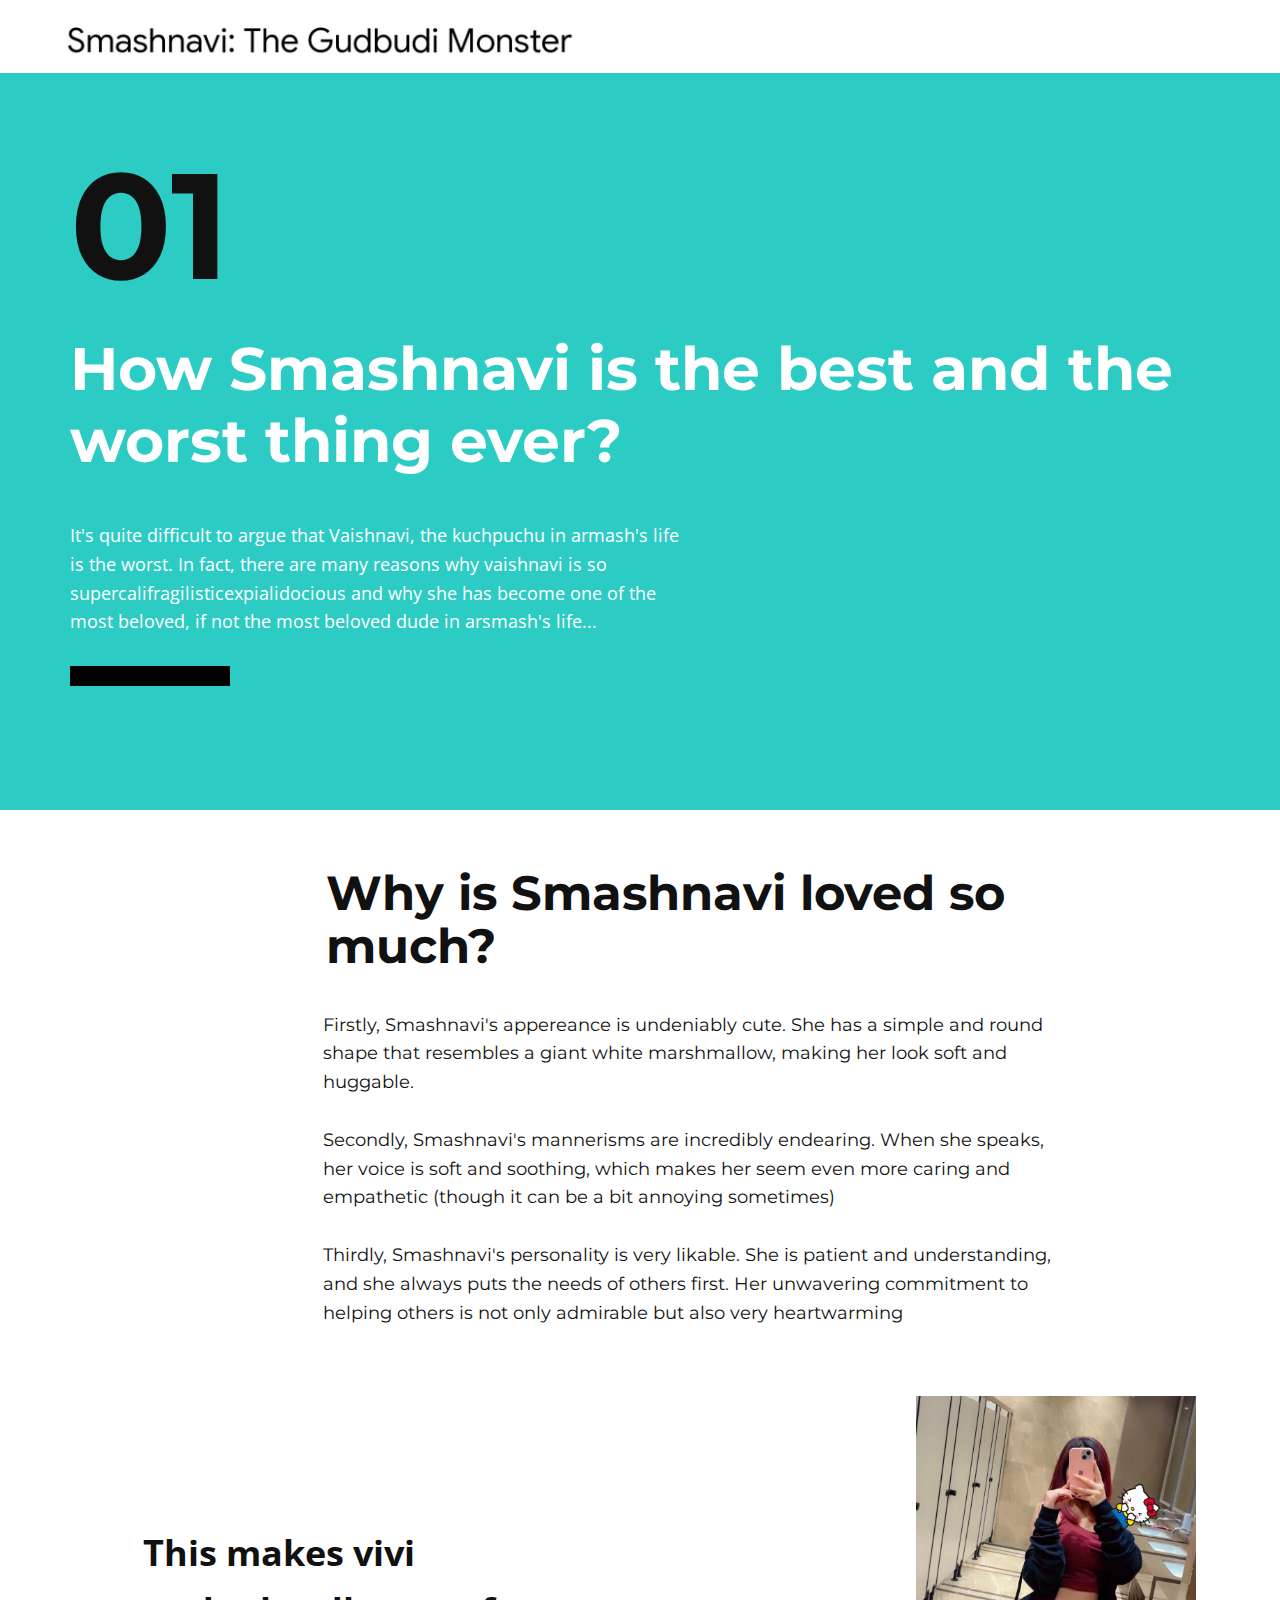
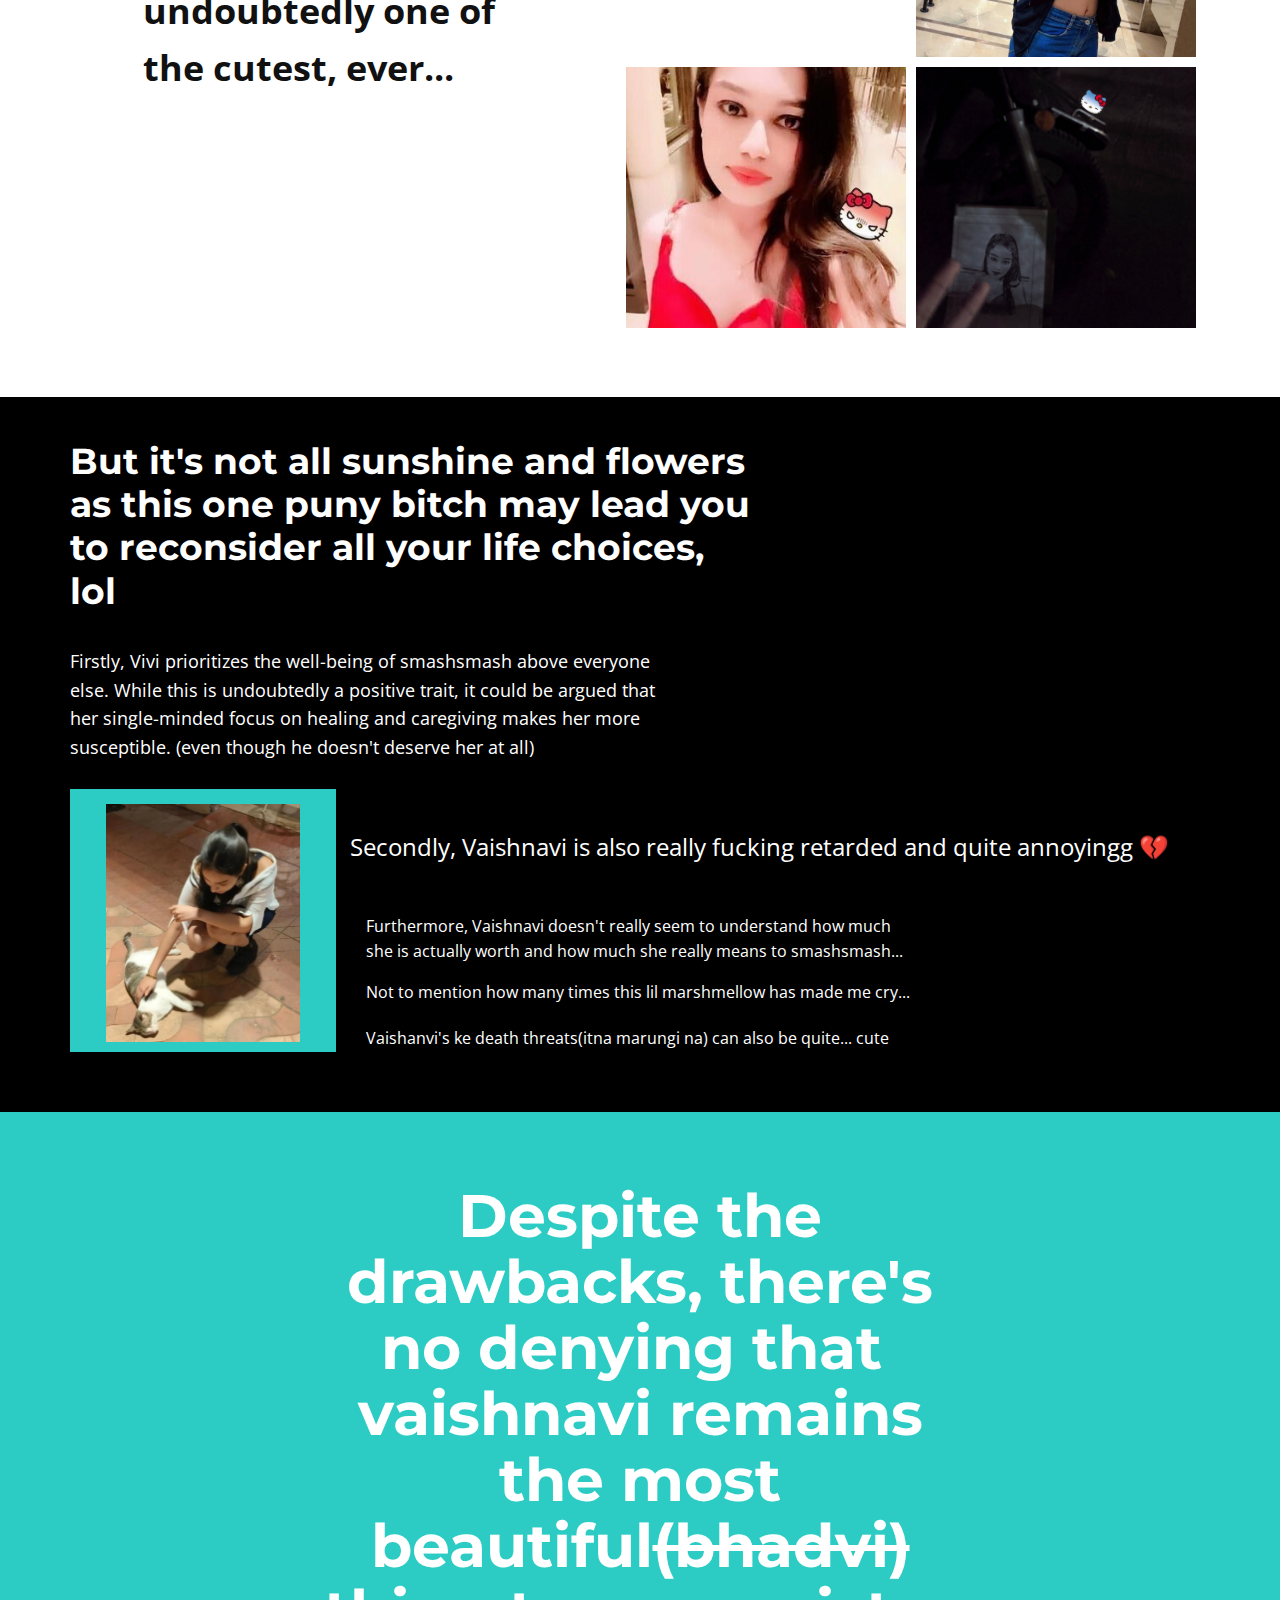
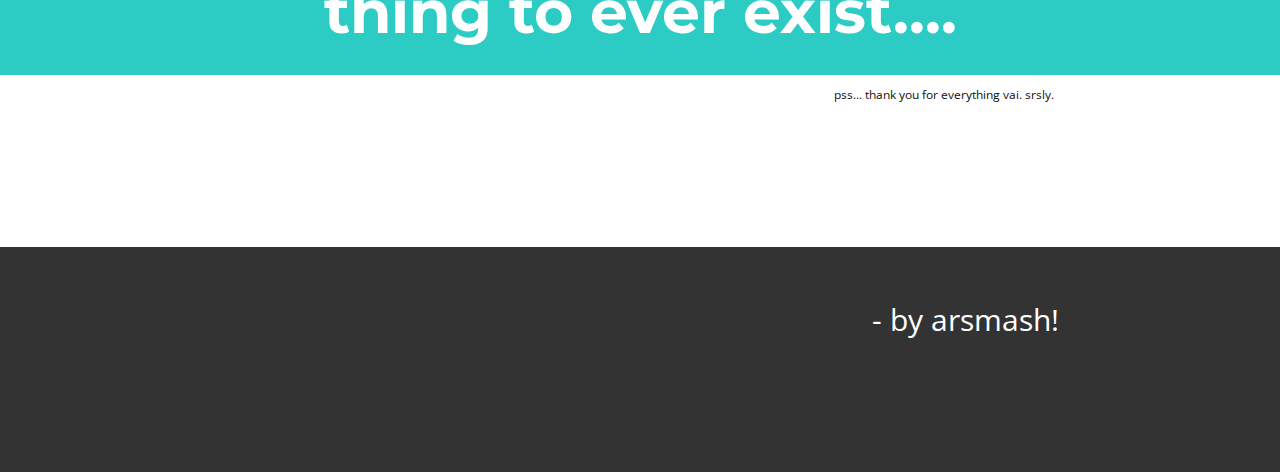
<file: index.html>
<!DOCTYPE html>
<html style="font-size: 16px;" lang="en"><head>
    <meta name="viewport" content="width=device-width, initial-scale=1.0">
    <meta charset="utf-8">
    <meta name="description" content="">
    <title>Home</title>
    <link rel="stylesheet" href="nicepage.css" media="screen">
    <link rel="stylesheet" href="Home.css" media="screen">
    <script class="u-script" type="text/javascript" src="jquery.js" defer=""></script>
    <script class="u-script" type="text/javascript" src="nicepage.js" defer=""></script>
    <meta name="generator" content="Nicepage 5.6.2, nicepage.com">
    <link id="u-theme-google-font" rel="stylesheet" href="https://fonts.googleapis.com/css?family=Roboto:100,100i,300,300i,400,400i,500,500i,700,700i,900,900i|Open+Sans:300,300i,400,400i,500,500i,600,600i,700,700i,800,800i">
    <link id="u-page-google-font" rel="stylesheet" href="https://fonts.googleapis.com/css?family=Montserrat:100,100i,200,200i,300,300i,400,400i,500,500i,600,600i,700,700i,800,800i,900,900i">
    <script type="application/ld+json">{
		"@context": "http://schema.org",
		"@type": "Organization",
		"name": ""
}</script>
    <meta name="theme-color" content="#478ac9">
    <meta property="og:title" content="Home">
    <meta property="og:type" content="website">
  <meta data-intl-tel-input-cdn-path="intlTelInput/"></head>
  <body class="u-body u-xl-mode" data-lang="en"><header class="u-clearfix u-header u-header" id="sec-a8cb"><div class="u-clearfix u-sheet u-sheet-1">
        <img class="u-image u-image-default u-image-1" src="images/0786fceecc29859429044dd06aee38b1.png" alt="" data-image-width="1396" data-image-height="150">
      </div></header>
    <section class="u-align-left u-clearfix u-palette-4-base u-section-1" id="carousel_18ab">
      <div class="u-clearfix u-sheet u-sheet-1">
        <h2 class="u-custom-font u-font-montserrat u-text u-text-body-color u-text-default u-text-1">01</h2>
        <h3 class="u-custom-font u-font-montserrat u-text u-text-2">How Smashnavi is the best and the worst thing ever?</h3>
        <p class="u-text u-text-3"> It's quite difficult to argue that Vaishnavi, the kuchpuchu in armash's life is the worst. In fact, there are many reasons why vaishnavi is so supercalifragilisticexpialidocious and why she has become one of the most beloved, if not the most beloved dude in arsmash's life...</p>
        <h3 class="u-custom-font u-font-montserrat u-text u-text-4"></h3>
        <div class="u-border-20 u-border-black u-line u-line-horizontal u-line-1"></div>
      </div>
    </section>
    <section class="u-clearfix u-section-2" id="carousel_df6d">
      <div class="u-clearfix u-sheet u-sheet-1">
        <h2 class="u-custom-font u-font-montserrat u-text u-text-1"> Why is Smashnavi loved so much? </h2>
<br><br><br><br><br>
        <p class="u-custom-font u-font-montserrat u-text u-text-3">Firstly, Smashnavi's appereance is undeniably cute. She has a simple and round shape that resembles a giant white marshmallow, making her look soft and huggable. <br>
          <br>Secondly, Smashnavi's mannerisms are incredibly endearing. When she speaks, her voice is soft and soothing, which makes her seem even more caring and empathetic (though it can be a bit annoying sometimes)<br>
          <br>Thirdly, Smashnavi's personality is very likable. She is patient and understanding, and she always puts the needs of others first. Her unwavering commitment to helping others is not only admirable but also very heartwarming<br> <br>
        </p>
        <div class="u-gallery u-layout-grid u-lightbox u-no-transition u-show-text-none u-gallery-1">
          <div class="u-gallery-inner u-gallery-inner-1">
            <div class="u-effect-hover-zoom u-gallery-item">
              <div class="u-over-slide u-shading u-over-slide-1">
                <h3 class="u-gallery-heading"></h3>
                <p class="u-gallery-text"></p>
              </div>
            </div>
            <div class="u-effect-hover-zoom u-gallery-item">
              <div class="u-back-slide" data-image-width="442" data-image-height="682">
                <img class="u-back-image u-expanded u-back-image-2" src="images/Screenshot_20220401-174453_Snapchat.png">
              </div>
              <div class="u-over-slide u-shading u-over-slide-2">
                <h3 class="u-gallery-heading"></h3>
                <p class="u-gallery-text"></p>
              </div>
            </div>
            <div class="u-effect-hover-zoom u-gallery-item">
              <div class="u-back-slide" data-image-width="258" data-image-height="266">
                <img class="u-back-image u-expanded u-back-image-3" src="images/unknown.png">
              </div>
              <div class="u-over-slide u-shading u-over-slide-3">
                <h3 class="u-gallery-heading"></h3>
                <p class="u-gallery-text"></p>
              </div>
            </div>
            <div class="u-effect-hover-zoom u-gallery-item">
              <div class="u-back-slide" data-image-width="1024" data-image-height="1024">
                <img class="u-back-image u-expanded" src="images/d09ff1e5aa828066cdc68db0cd102f52.jpg">
              </div>
              <div class="u-over-slide u-shading u-over-slide-4">
                <h3 class="u-gallery-heading"></h3>
                <p class="u-gallery-text"></p>
              </div>
            </div>
          </div>
        </div>
        <p class="u-text u-text-4">This makes vivi undoubtedly one of the cutest, ever...</p>
      </div>
    </section>
    <section class="u-align-left u-black u-clearfix u-section-3" id="carousel_ade3">
      <div class="u-clearfix u-sheet u-sheet-1">
        <h3 class="u-custom-font u-font-montserrat u-text u-text-1"> But it's not all sunshine and flowers as this one puny bitch may lead you to reconsider all your life choices, lol</h3>
        <p class="u-text u-text-2">Firstly, Vivi prioritizes the well-being of smashsmash above everyone else. While this is undoubtedly a positive trait, it could be argued that her single-minded focus on healing and caregiving makes her more susceptible. (even though he doesn't deserve her at all)</p>
        <div class="u-clearfix u-expanded-width u-layout-wrap u-layout-wrap-1">
          <div class="u-layout">
            <div class="u-layout-row">
              <div class="u-align-center u-container-style u-layout-cell u-palette-4-base u-size-14 u-layout-cell-1">
                <div class="u-container-layout u-valign-bottom u-container-layout-1">
                  <img class="u-image u-image-default u-image-1" src="images/hasFulOA_4x-11.jpg" alt="" data-image-width="1800" data-image-height="2576">
                </div>
              </div>
              <div class="u-container-style u-layout-cell u-size-46 u-layout-cell-2">
                <div class="u-container-layout u-container-layout-2">
<br><br>
                  <p class="u-text u-text-default u-text-3"> Secondly, Vaishnavi is also really fucking retarded and quite annoyingg 💔</p>
                  <p class="u-text u-text-4">Furthermore, Vaishnavi doesn't really seem to understand how much she is actually worth and how much she really means to smashsmash...</p>
                  <p class="u-text u-text-default u-text-5"> Not to mention how many times this lil marshmellow has made me cry... </p>
                  <p class="u-text u-text-6">Vaishanvi's ke death threats(itna marungi na) can also be quite... cute</p>
                </div>
              </div>
            </div>
          </div>
        </div>
      </div>
    </section>
    <section class="u-align-center u-clearfix u-section-4" id="carousel_4b3e">
      <div class="u-container-style u-expanded-width u-group u-palette-4-base u-shape-rectangle u-group-1">
        <div class="u-container-layout u-container-layout-1">
          <div class="u-list u-list-1"></div>
          <h2 class="u-align-center u-custom-font u-font-montserrat u-text u-text-1"> Despite the drawbacks, there's no denying that ​vaishnavi remains the most beautiful<del>(bhadvi)</del> thing to ever exist.... </h2>
        </div>
      </div>
      <p class="u-text u-text-2">pss... thank you for everything vai. srsly.</p>
    </section>
    <footer class="u-align-center u-clearfix u-footer u-grey-80 u-footer" id="sec-bde9"><div class="u-clearfix u-sheet u-valign-middle u-sheet-1">
        <p class="u-small-text u-text u-text-variant u-text-1">- by arsmash!</p>
      </div></footer>
    <section class="u-backlink u-clearfix u-grey-80">
      <a class="u-link" href="https://nicepage.com/website-templates" target="_blank">
        <span></span>
      </a>
      <p class="u-text">
        <span></span>
      </p>
      <a class="u-link" href="" target="_blank">
        <span></span>
      </a>
    </section>
</body></html>
</file>
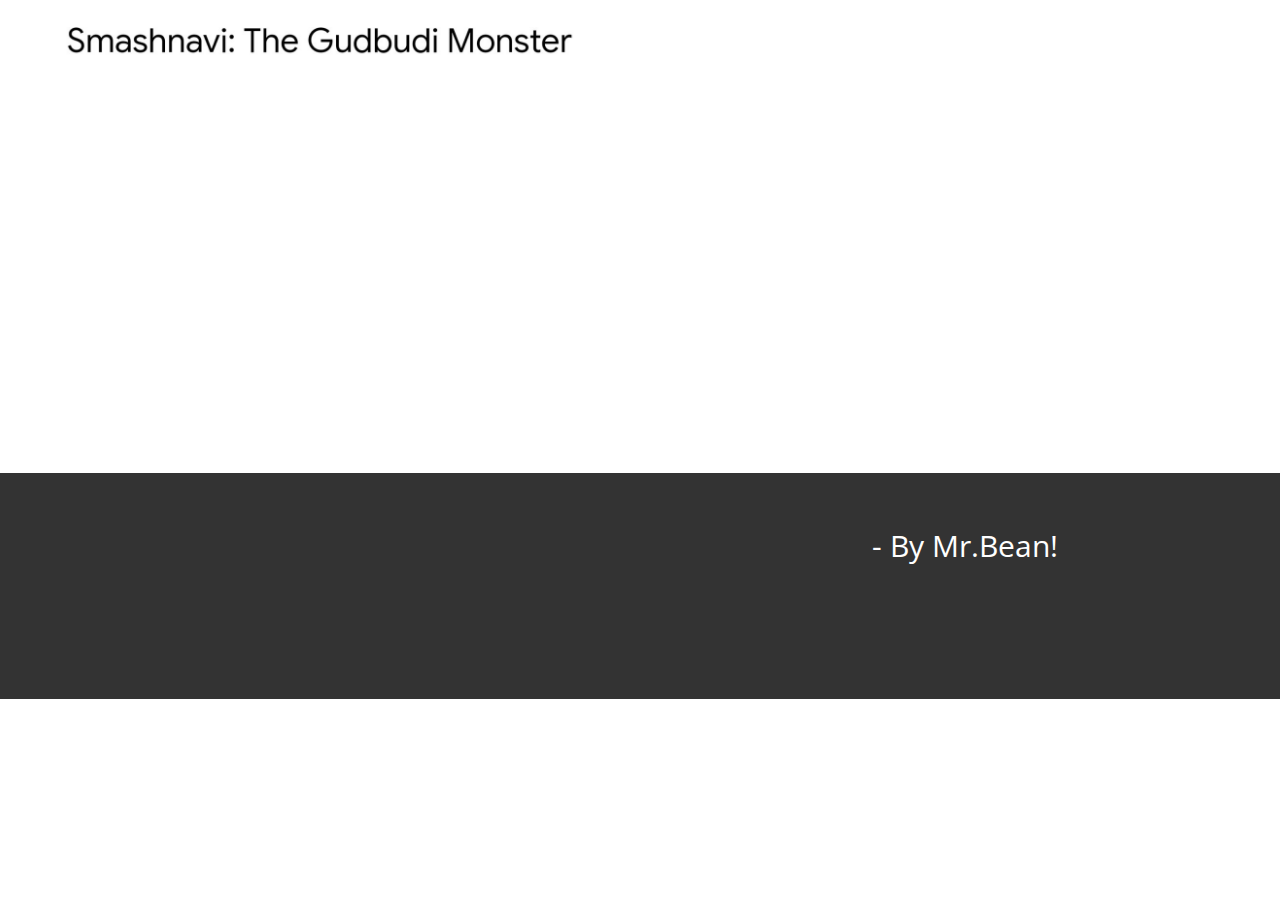
<file: About.html>
<!DOCTYPE html>
<html style="font-size: 16px;" lang="en"><head>
    <meta name="viewport" content="width=device-width, initial-scale=1.0">
    <meta charset="utf-8">
    <meta name="keywords" content="">
    <meta name="description" content="">
    <title>About</title>
    <link rel="stylesheet" href="nicepage.css" media="screen">
<link rel="stylesheet" href="About.css" media="screen">
    <script class="u-script" type="text/javascript" src="jquery.js" defer=""></script>
    <script class="u-script" type="text/javascript" src="nicepage.js" defer=""></script>
    <meta name="generator" content="Nicepage 5.6.2, nicepage.com">
    <link id="u-theme-google-font" rel="stylesheet" href="https://fonts.googleapis.com/css?family=Roboto:100,100i,300,300i,400,400i,500,500i,700,700i,900,900i|Open+Sans:300,300i,400,400i,500,500i,600,600i,700,700i,800,800i">
    
    
    <script type="application/ld+json">{
		"@context": "http://schema.org",
		"@type": "Organization",
		"name": ""
}</script>
    <meta name="theme-color" content="#478ac9">
    <meta property="og:title" content="About">
    <meta property="og:type" content="website">
  <meta data-intl-tel-input-cdn-path="intlTelInput/"></head>
  <body class="u-body u-xl-mode" data-lang="en"><header class="u-clearfix u-header u-header" id="sec-a8cb"><div class="u-clearfix u-sheet u-sheet-1">
        <img class="u-image u-image-default u-image-1" src="images/0786fceecc29859429044dd06aee38b1.png" alt="" data-image-width="1396" data-image-height="83">
      </div></header>
    <section class="u-clearfix u-section-1" id="sec-c6a0">
      <div class="u-clearfix u-sheet u-sheet-1"></div>
    </section>
    
    
    <footer class="u-align-center u-clearfix u-footer u-grey-80 u-footer" id="sec-bde9"><div class="u-clearfix u-sheet u-valign-middle u-sheet-1">
        <p class="u-small-text u-text u-text-variant u-text-1">- By Mr.Bean!</p>
      </div></footer>
    <section class="u-backlink u-clearfix u-grey-80">
      <a class="u-link" href="https://nicepage.com/website-templates" target="_blank">
        <span></span>
      </a>
      <p class="u-text">
        <span></span>
      </p>
      <a class="u-link" href="" target="_blank">
        <span></span>
      </a>
    </section>
  
</body></html>
</file>
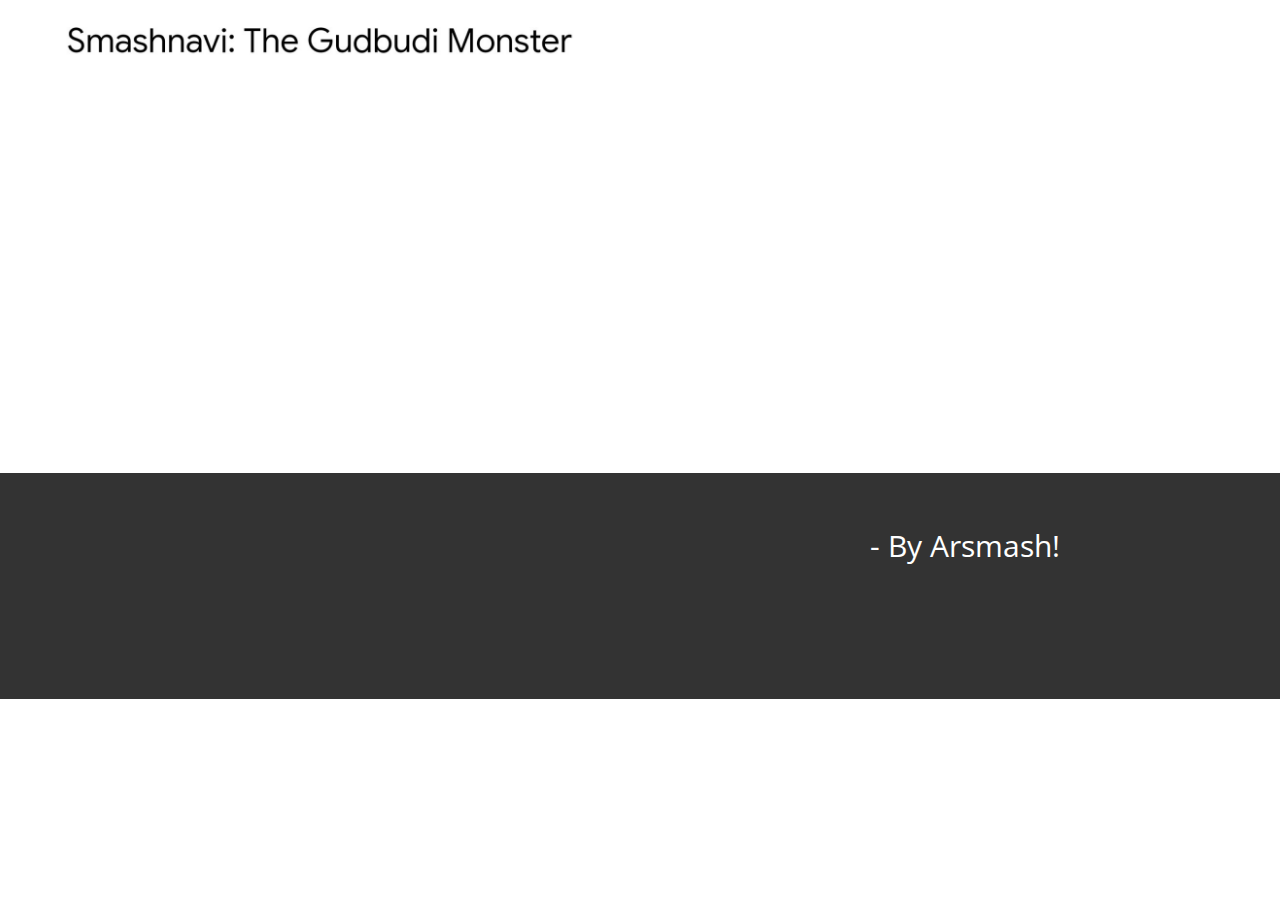
<file: Baymax.html>
<!DOCTYPE html>
<html style="font-size: 16px;" lang="en"><head>
    <meta name="viewport" content="width=device-width, initial-scale=1.0">
    <meta charset="utf-8">
    <meta name="keywords" content="">
    <meta name="description" content="">
    <title>Baymax</title>
    <link rel="stylesheet" href="nicepage.css" media="screen">
<link rel="stylesheet" href="Baymax.css" media="screen">
    <script class="u-script" type="text/javascript" src="jquery.js" defer=""></script>
    <script class="u-script" type="text/javascript" src="nicepage.js" defer=""></script>
    <meta name="generator" content="Nicepage 5.6.2, nicepage.com">
    <link id="u-theme-google-font" rel="stylesheet" href="https://fonts.googleapis.com/css?family=Roboto:100,100i,300,300i,400,400i,500,500i,700,700i,900,900i|Open+Sans:300,300i,400,400i,500,500i,600,600i,700,700i,800,800i">
    
    
    <script type="application/ld+json">{
		"@context": "http://schema.org",
		"@type": "Organization",
		"name": ""
}</script>
    <meta name="theme-color" content="#478ac9">
    <meta property="og:title" content="Baymax">
    <meta property="og:type" content="website">
  <meta data-intl-tel-input-cdn-path="intlTelInput/"></head>
  <body class="u-body u-xl-mode" data-lang="en"><header class="u-clearfix u-header u-header" id="sec-a8cb"><div class="u-clearfix u-sheet u-sheet-1">
        <img class="u-image u-image-default u-image-1" src="images/0786fceecc29859429044dd06aee38b1.png" alt="" data-image-width="1396" data-image-height="83">
      </div></header>
    <section class="u-clearfix u-section-1" id="sec-8d1c">
      <div class="u-clearfix u-sheet u-sheet-1"></div>
    </section>
    
    
    <footer class="u-align-center u-clearfix u-footer u-grey-80 u-footer" id="sec-bde9"><div class="u-clearfix u-sheet u-valign-middle u-sheet-1">
        <p class="u-small-text u-text u-text-variant u-text-1">- By Arsmash!</p>
      </div></footer>
    <section class="u-backlink u-clearfix u-grey-80">
      <a class="u-link" href="https://nicepage.com/website-templates" target="_blank">
        <span></span>
      </a>
      <p class="u-text">
        <span></span>
      </p>
      <a class="u-link" href="" target="_blank">
        <span></span>
      </a>
    </section>
  
</body></html>
</file>
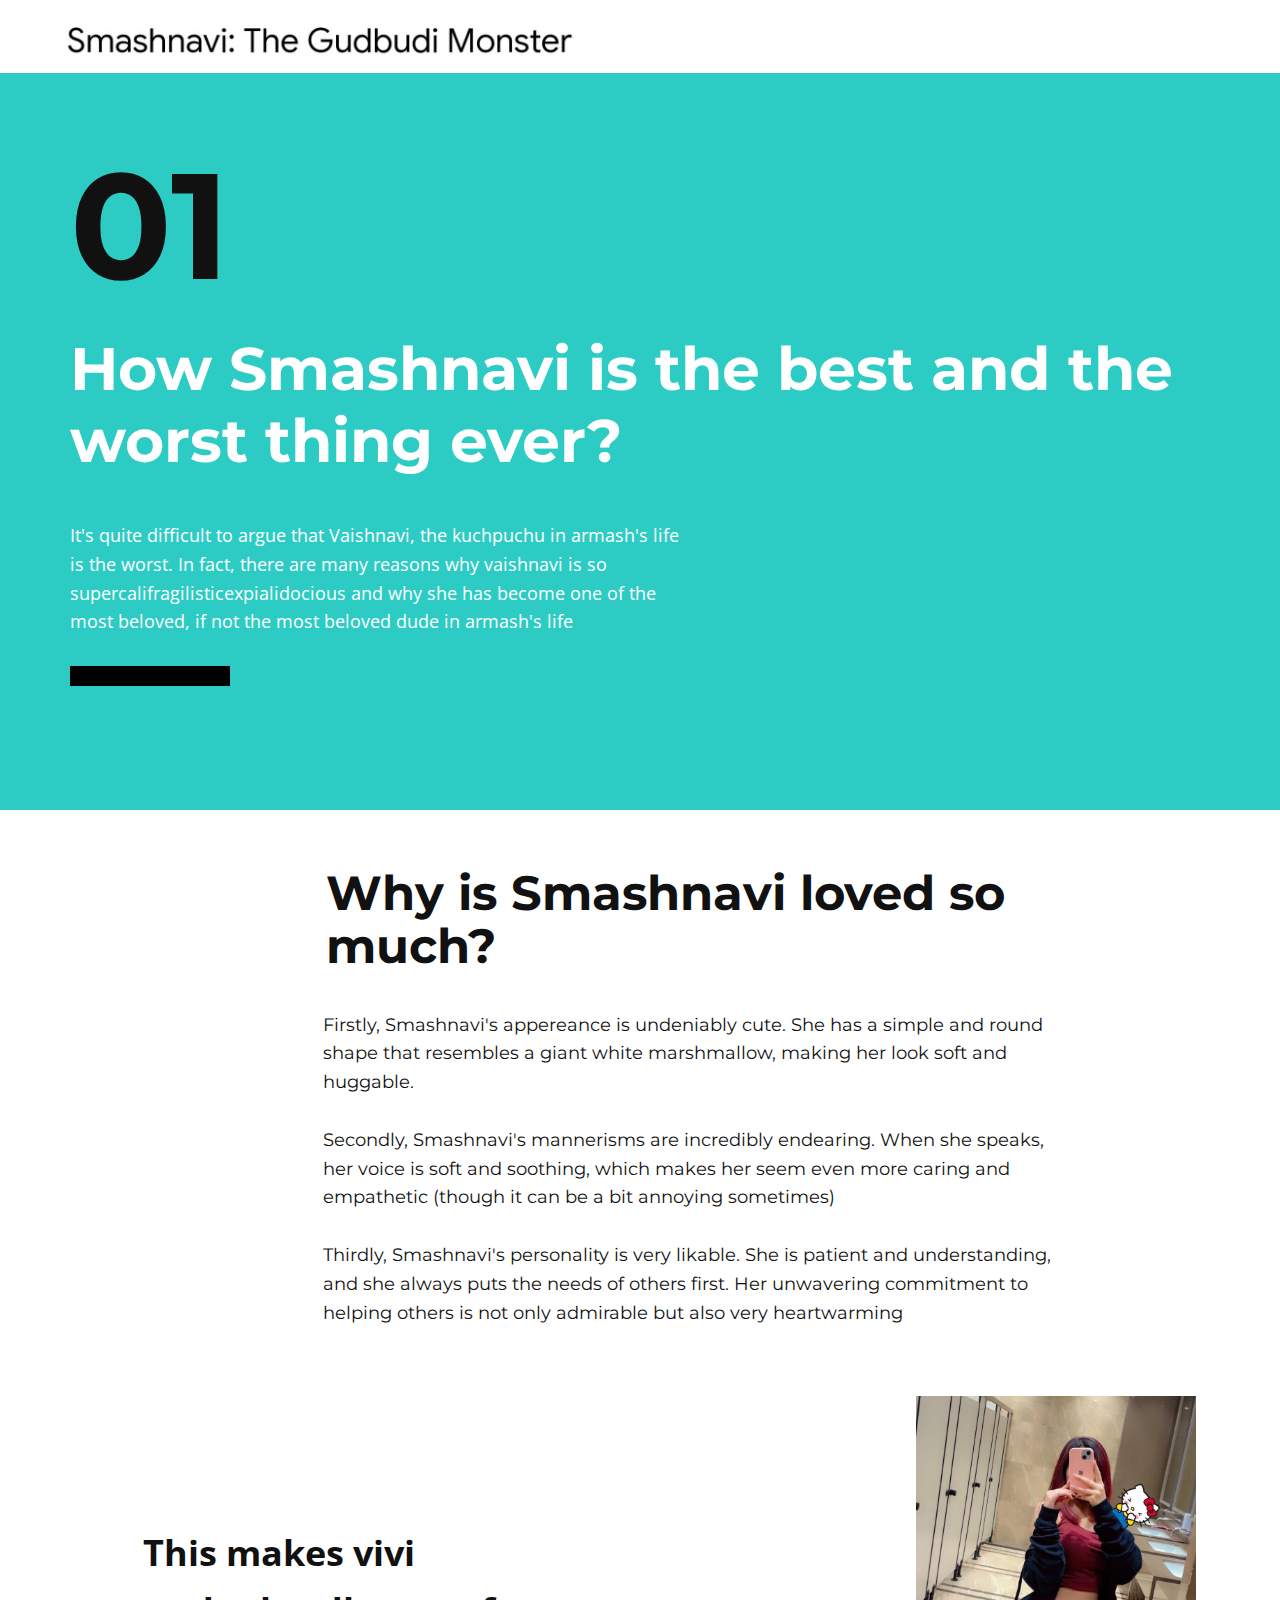
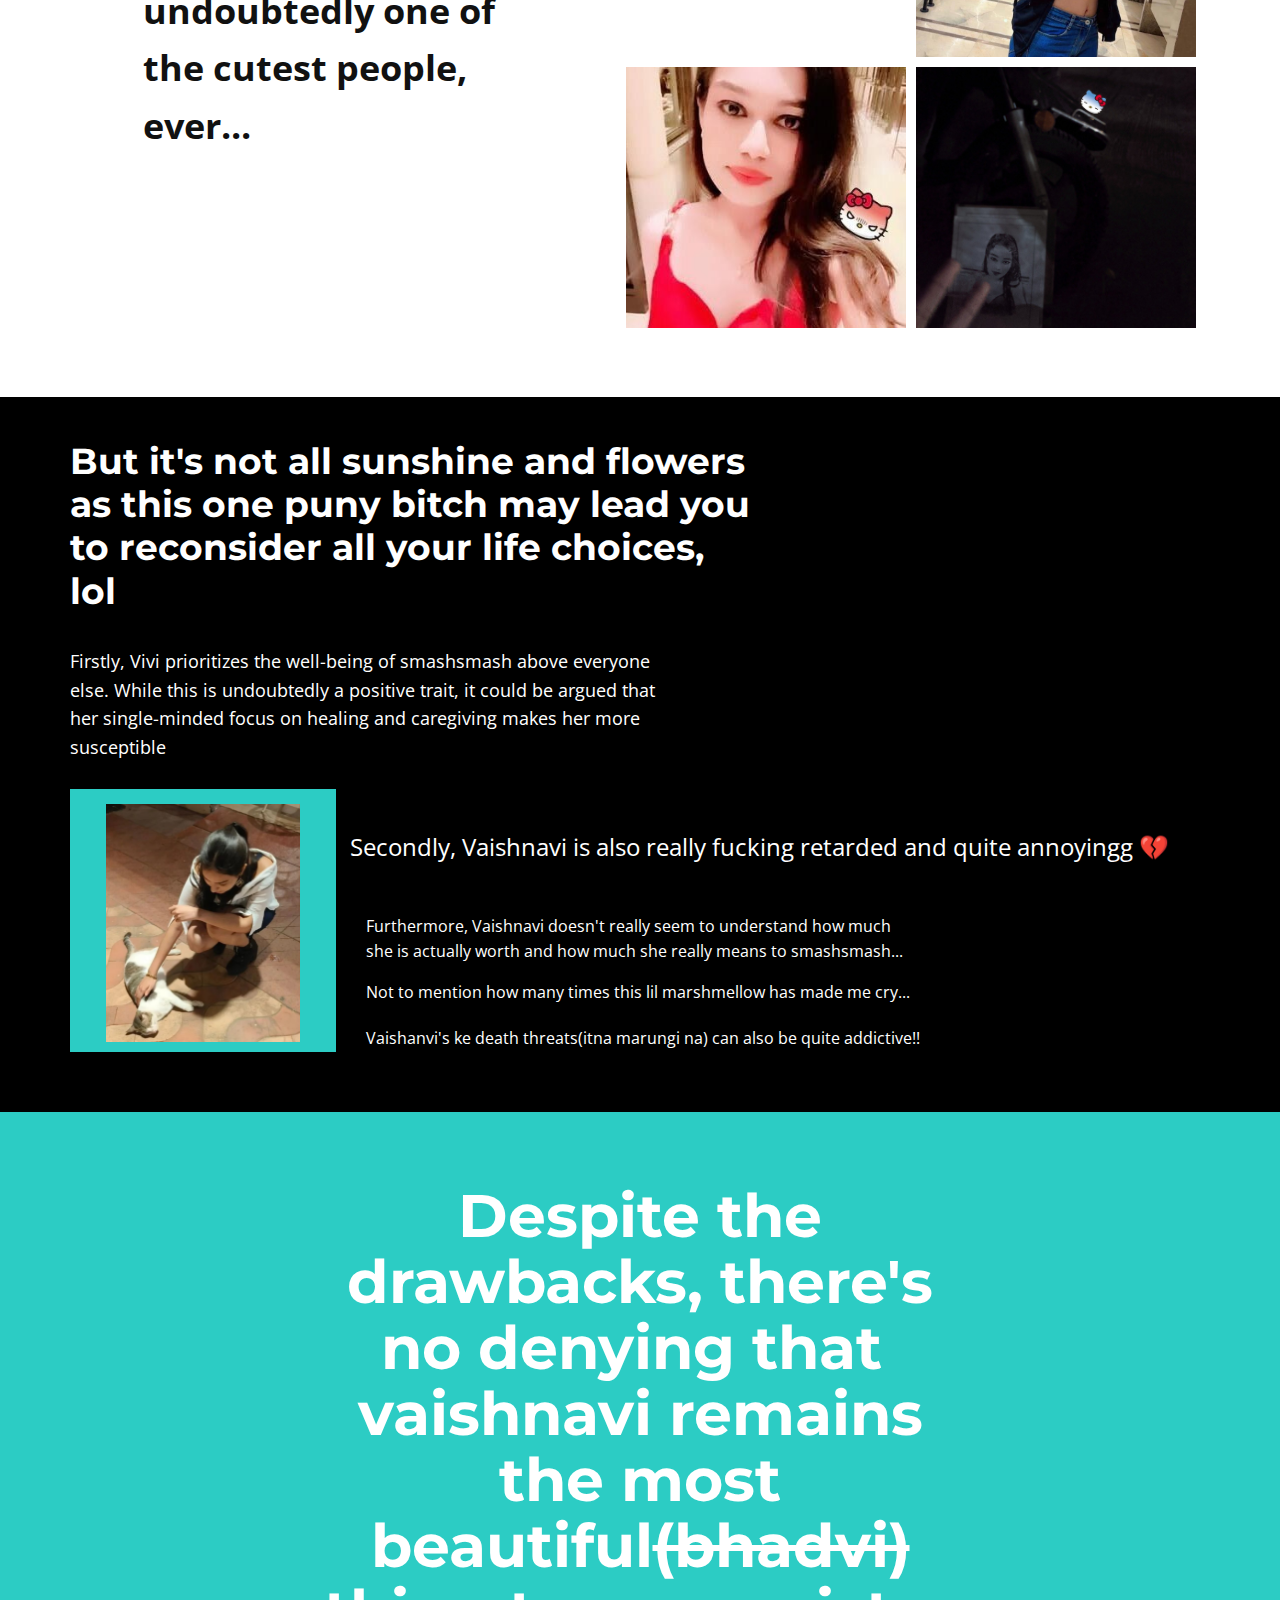
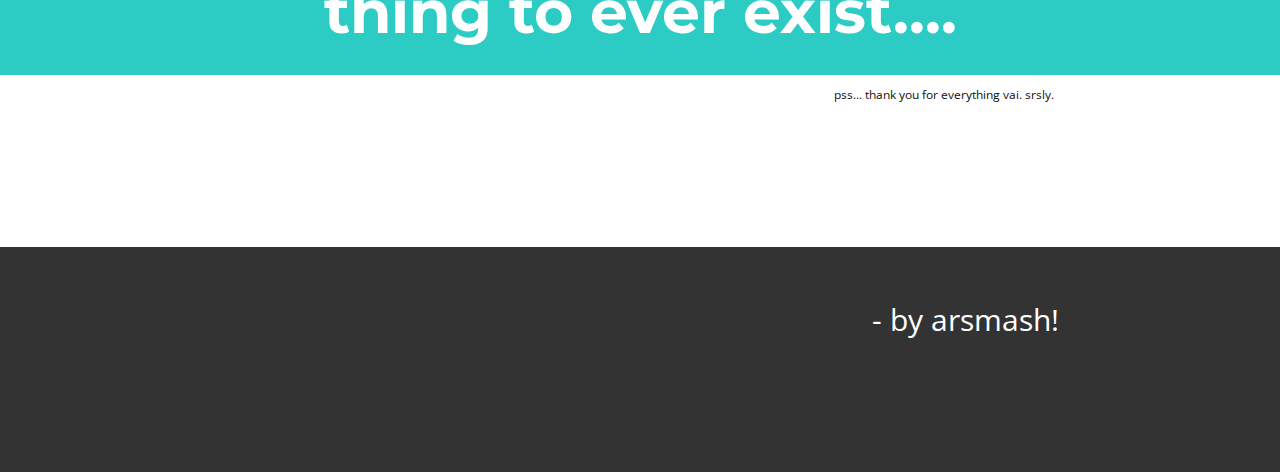
<file: Home.html>
<!DOCTYPE html>
<html style="font-size: 16px;" lang="en"><head>
    <meta name="viewport" content="width=device-width, initial-scale=1.0">
    <meta charset="utf-8">
    <meta name="description" content="">
    <title>Home</title>
    <link rel="stylesheet" href="nicepage.css" media="screen">
    <link rel="stylesheet" href="Home.css" media="screen">
    <script class="u-script" type="text/javascript" src="jquery.js" defer=""></script>
    <script class="u-script" type="text/javascript" src="nicepage.js" defer=""></script>
    <meta name="generator" content="Nicepage 5.6.2, nicepage.com">
    <link id="u-theme-google-font" rel="stylesheet" href="https://fonts.googleapis.com/css?family=Roboto:100,100i,300,300i,400,400i,500,500i,700,700i,900,900i|Open+Sans:300,300i,400,400i,500,500i,600,600i,700,700i,800,800i">
    <link id="u-page-google-font" rel="stylesheet" href="https://fonts.googleapis.com/css?family=Montserrat:100,100i,200,200i,300,300i,400,400i,500,500i,600,600i,700,700i,800,800i,900,900i">
    <script type="application/ld+json">{
		"@context": "http://schema.org",
		"@type": "Organization",
		"name": ""
}</script>
    <meta name="theme-color" content="#478ac9">
    <meta property="og:title" content="Home">
    <meta property="og:type" content="website">
  <meta data-intl-tel-input-cdn-path="intlTelInput/"></head>
  <body class="u-body u-xl-mode" data-lang="en"><header class="u-clearfix u-header u-header" id="sec-a8cb"><div class="u-clearfix u-sheet u-sheet-1">
        <img class="u-image u-image-default u-image-1" src="images/0786fceecc29859429044dd06aee38b1.png" alt="" data-image-width="1396" data-image-height="150">
      </div></header>
    <section class="u-align-left u-clearfix u-palette-4-base u-section-1" id="carousel_18ab">
      <div class="u-clearfix u-sheet u-sheet-1">
        <h2 class="u-custom-font u-font-montserrat u-text u-text-body-color u-text-default u-text-1">01</h2>
        <h3 class="u-custom-font u-font-montserrat u-text u-text-2">How Smashnavi is the best and the worst thing ever?</h3>
        <p class="u-text u-text-3"> It's quite difficult to argue that Vaishnavi, the kuchpuchu in armash's life is the worst. In fact, there are many reasons why vaishnavi is so supercalifragilisticexpialidocious and why she has become one of the most beloved, if not the most beloved dude in armash's life </p>
        <h3 class="u-custom-font u-font-montserrat u-text u-text-4"></h3>
        <div class="u-border-20 u-border-black u-line u-line-horizontal u-line-1"></div>
      </div>
    </section>
    <section class="u-clearfix u-section-2" id="carousel_df6d">
      <div class="u-clearfix u-sheet u-sheet-1">
        <h2 class="u-custom-font u-font-montserrat u-text u-text-1"> Why is Smashnavi loved so much? </h2>
<br><br><br><br><br>
        <p class="u-custom-font u-font-montserrat u-text u-text-3">Firstly, Smashnavi's appereance is undeniably cute. She has a simple and round shape that resembles a giant white marshmallow, making her look soft and huggable. <br>
          <br>Secondly, Smashnavi's mannerisms are incredibly endearing. When she speaks, her voice is soft and soothing, which makes her seem even more caring and empathetic (though it can be a bit annoying sometimes)<br>
          <br>Thirdly, Smashnavi's personality is very likable. She is patient and understanding, and she always puts the needs of others first. Her unwavering commitment to helping others is not only admirable but also very heartwarming<br> <br>
        </p>
        <div class="u-gallery u-layout-grid u-lightbox u-no-transition u-show-text-none u-gallery-1">
          <div class="u-gallery-inner u-gallery-inner-1">
            <div class="u-effect-hover-zoom u-gallery-item">
              <div class="u-over-slide u-shading u-over-slide-1">
                <h3 class="u-gallery-heading"></h3>
                <p class="u-gallery-text"></p>
              </div>
            </div>
            <div class="u-effect-hover-zoom u-gallery-item">
              <div class="u-back-slide" data-image-width="442" data-image-height="682">
                <img class="u-back-image u-expanded u-back-image-2" src="images/Screenshot_20220401-174453_Snapchat.png">
              </div>
              <div class="u-over-slide u-shading u-over-slide-2">
                <h3 class="u-gallery-heading"></h3>
                <p class="u-gallery-text"></p>
              </div>
            </div>
            <div class="u-effect-hover-zoom u-gallery-item">
              <div class="u-back-slide" data-image-width="258" data-image-height="266">
                <img class="u-back-image u-expanded u-back-image-3" src="images/unknown.png">
              </div>
              <div class="u-over-slide u-shading u-over-slide-3">
                <h3 class="u-gallery-heading"></h3>
                <p class="u-gallery-text"></p>
              </div>
            </div>
            <div class="u-effect-hover-zoom u-gallery-item">
              <div class="u-back-slide" data-image-width="1024" data-image-height="1024">
                <img class="u-back-image u-expanded" src="images/d09ff1e5aa828066cdc68db0cd102f52.jpg">
              </div>
              <div class="u-over-slide u-shading u-over-slide-4">
                <h3 class="u-gallery-heading"></h3>
                <p class="u-gallery-text"></p>
              </div>
            </div>
          </div>
        </div>
        <p class="u-text u-text-4">This makes vivi undoubtedly one of the cutest people, ever...</p>
      </div>
    </section>
    <section class="u-align-left u-black u-clearfix u-section-3" id="carousel_ade3">
      <div class="u-clearfix u-sheet u-sheet-1">
        <h3 class="u-custom-font u-font-montserrat u-text u-text-1"> But it's not all sunshine and flowers as this one puny bitch may lead you to reconsider all your life choices, lol</h3>
        <p class="u-text u-text-2">Firstly, Vivi prioritizes the well-being of smashsmash above everyone else. While this is undoubtedly a positive trait, it could be argued that her single-minded focus on healing and caregiving makes her more susceptible</p>
        <div class="u-clearfix u-expanded-width u-layout-wrap u-layout-wrap-1">
          <div class="u-layout">
            <div class="u-layout-row">
              <div class="u-align-center u-container-style u-layout-cell u-palette-4-base u-size-14 u-layout-cell-1">
                <div class="u-container-layout u-valign-bottom u-container-layout-1">
                  <img class="u-image u-image-default u-image-1" src="images/hasFulOA_4x-11.jpg" alt="" data-image-width="1800" data-image-height="2576">
                </div>
              </div>
              <div class="u-container-style u-layout-cell u-size-46 u-layout-cell-2">
                <div class="u-container-layout u-container-layout-2">
<br><br>
                  <p class="u-text u-text-default u-text-3"> Secondly, Vaishnavi is also really fucking retarded and quite annoyingg 💔</p>
                  <p class="u-text u-text-4">Furthermore, Vaishnavi doesn't really seem to understand how much she is actually worth and how much she really means to smashsmash...</p>
                  <p class="u-text u-text-default u-text-5"> Not to mention how many times this lil marshmellow has made me cry... </p>
                  <p class="u-text u-text-6">Vaishanvi's ke death threats(itna marungi na) can also be quite addictive!!</p>
                </div>
              </div>
            </div>
          </div>
        </div>
      </div>
    </section>
    <section class="u-align-center u-clearfix u-section-4" id="carousel_4b3e">
      <div class="u-container-style u-expanded-width u-group u-palette-4-base u-shape-rectangle u-group-1">
        <div class="u-container-layout u-container-layout-1">
          <div class="u-list u-list-1"></div>
          <h2 class="u-align-center u-custom-font u-font-montserrat u-text u-text-1"> Despite the drawbacks, there's no denying that ​vaishnavi remains the most beautiful<del>(bhadvi)</del> thing to ever exist.... </h2>
        </div>
      </div>
      <p class="u-text u-text-2">pss... thank you for everything vai. srsly.</p>
    </section>
    <footer class="u-align-center u-clearfix u-footer u-grey-80 u-footer" id="sec-bde9"><div class="u-clearfix u-sheet u-valign-middle u-sheet-1">
        <p class="u-small-text u-text u-text-variant u-text-1">- by arsmash!</p>
      </div></footer>
    <section class="u-backlink u-clearfix u-grey-80">
      <a class="u-link" href="https://nicepage.com/website-templates" target="_blank">
        <span></span>
      </a>
      <p class="u-text">
        <span></span>
      </p>
      <a class="u-link" href="" target="_blank">
        <span></span>
      </a>
    </section>
</body></html>
</file>
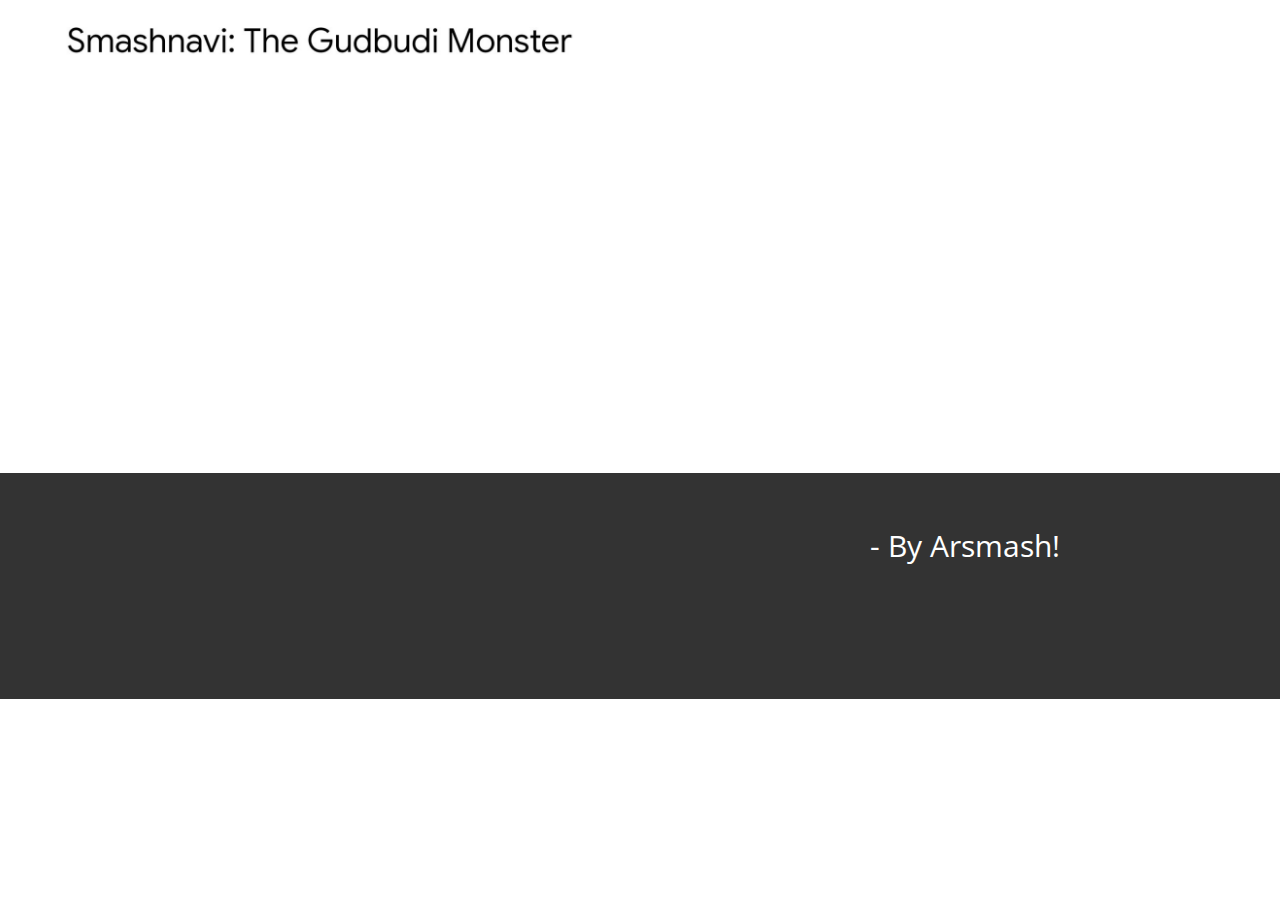
<file: vai.html>
<!DOCTYPE html>
<html style="font-size: 16px;" lang="en"><head>
    <meta name="viewport" content="width=device-width, initial-scale=1.0">
    <meta charset="utf-8">
    <meta name="keywords" content="">
    <meta name="description" content="">
    <title>Baymax</title>
    <link rel="stylesheet" href="nicepage.css" media="screen">
<link rel="stylesheet" href="Baymax.css" media="screen">
    <script class="u-script" type="text/javascript" src="jquery.js" defer=""></script>
    <script class="u-script" type="text/javascript" src="nicepage.js" defer=""></script>
    <meta name="generator" content="Nicepage 5.6.2, nicepage.com">
    <link id="u-theme-google-font" rel="stylesheet" href="https://fonts.googleapis.com/css?family=Roboto:100,100i,300,300i,400,400i,500,500i,700,700i,900,900i|Open+Sans:300,300i,400,400i,500,500i,600,600i,700,700i,800,800i">
    
    
    <script type="application/ld+json">{
		"@context": "http://schema.org",
		"@type": "Organization",
		"name": ""
}</script>
    <meta name="theme-color" content="#478ac9">
    <meta property="og:title" content="Baymax">
    <meta property="og:type" content="website">
  <meta data-intl-tel-input-cdn-path="intlTelInput/"></head>
  <body class="u-body u-xl-mode" data-lang="en"><header class="u-clearfix u-header u-header" id="sec-a8cb"><div class="u-clearfix u-sheet u-sheet-1">
        <img class="u-image u-image-default u-image-1" src="images/0786fceecc29859429044dd06aee38b1.png" alt="" data-image-width="1396" data-image-height="83">
      </div></header>
    <section class="u-clearfix u-section-1" id="sec-8d1c">
      <div class="u-clearfix u-sheet u-sheet-1"></div>
    </section>
    
    
    <footer class="u-align-center u-clearfix u-footer u-grey-80 u-footer" id="sec-bde9"><div class="u-clearfix u-sheet u-valign-middle u-sheet-1">
        <p class="u-small-text u-text u-text-variant u-text-1">- By Arsmash!</p>
      </div></footer>
    <section class="u-backlink u-clearfix u-grey-80">
      <a class="u-link" href="https://nicepage.com/website-templates" target="_blank">
        <span></span>
      </a>
      <p class="u-text">
        <span></span>
      </p>
      <a class="u-link" href="" target="_blank">
        <span></span>
      </a>
    </section>
  
</body></html>
</file>
<file: Home.css>
.u-section-1 {
  background-image: none;
}

.u-section-1 .u-sheet-1 {
  min-height: 737px;
}

.u-section-1 .u-text-1 {
  font-size: 9.375rem;
  font-weight: 700;
  margin: 70px auto 0 0;
}

.u-section-1 .u-text-2 {
  font-size: 3.75rem;
  font-weight: 700;
  margin: 25px 0 0;
}

.u-section-1 .u-text-3 {
  font-size: 1.125rem;
  margin: 44px 523px 0 0;
}

.u-section-1 .u-text-4 {
  font-size: 2.25rem;
  font-weight: 700;
  margin: 56px 44px 0 830px;
}

.u-section-1 .u-line-1 {
  width: 160px;
  transform-origin: left center 0px;
  margin: -26px auto 60px 0;
}

@media (max-width: 1199px) {
  .u-section-1 .u-text-3 {
    margin-right: 323px;
  }

  .u-section-1 .u-text-4 {
    margin-right: 0;
    margin-left: 674px;
  }
}

@media (max-width: 991px) {
  .u-section-1 .u-text-3 {
    margin-right: 103px;
  }

  .u-section-1 .u-text-4 {
    margin-left: 454px;
  }
}

@media (max-width: 767px) {
  .u-section-1 .u-text-2 {
    font-size: 3rem;
  }

  .u-section-1 .u-text-3 {
    margin-right: 0;
  }

  .u-section-1 .u-text-4 {
    margin-left: 274px;
  }
}

@media (max-width: 575px) {
  .u-section-1 .u-text-1 {
    font-size: 6rem;
  }

  .u-section-1 .u-text-2 {
    font-size: 2.25rem;
  }

  .u-section-1 .u-text-4 {
    font-size: 1.5rem;
    margin-left: 74px;
  }
}.u-section-2 .u-sheet-1 {
  min-height: 1187px;
}

.u-section-2 .u-text-1 {
  font-weight: 700;
  font-size: 3rem;
  margin: 57px 73px 0 256px;
}

.u-section-2 .u-group-1 {
  width: 183px;
  min-height: 183px;
  height: auto;
  margin: -39px auto 0 0;
}

.u-section-2 .u-text-2 {
  font-weight: 700;
  font-size: 3.75rem;
  margin: 0 auto;
}

.u-section-2 .u-text-3 {
  font-weight: 400;
  font-size: 1.125rem;
  margin: -90px 150px 0 253px;
}

.u-section-2 .u-gallery-1 {
  height: 532px;
  width: 570px;
  margin: 40px 14px 0 auto;
}

.u-section-2 .u-gallery-inner-1 {
  grid-template-columns: repeat(2, auto);
  grid-gap: 10px;
}

.u-section-2 .u-over-slide-1 {
  background-image: linear-gradient(0deg, rgba(0,0,0,0.2), rgba(0,0,0,0.2));
  padding: 20px;
}

.u-section-2 .u-back-image-2 {
  object-position: 50% 76.42%;
}

.u-section-2 .u-over-slide-2 {
  background-image: linear-gradient(0deg, rgba(0,0,0,0.2), rgba(0,0,0,0.2));
  padding: 20px;
}

.u-section-2 .u-back-image-3 {
  object-position: 50% 82.35%;
}

.u-section-2 .u-over-slide-3 {
  background-image: linear-gradient(0deg, rgba(0,0,0,0.2), rgba(0,0,0,0.2));
  padding: 20px;
}

.u-section-2 .u-over-slide-4 {
  background-image: linear-gradient(0deg, rgba(0,0,0,0.2), rgba(0,0,0,0.2));
  padding: 20px;
}

.u-section-2 .u-text-4 {
  font-size: 2.25rem;
  font-weight: 700;
  margin: -404px 690px 60px 73px;
}

@media (max-width: 1199px) {
  .u-section-2 .u-text-1 {
    margin-right: 0;
    margin-left: 129px;
  }

  .u-section-2 .u-group-1 {
    height: auto;
  }

  .u-section-2 .u-text-3 {
    margin-right: 50px;
    margin-left: 153px;
  }

  .u-section-2 .u-text-4 {
    margin-right: 563px;
    margin-left: 0;
  }
}

@media (max-width: 991px) {
  .u-section-2 .u-sheet-1 {
    min-height: 2783px;
  }

  .u-section-2 .u-text-1 {
    margin-left: 0;
  }

  .u-section-2 .u-text-3 {
    margin-right: 0;
    margin-left: 0;
  }

  .u-section-2 .u-gallery-1 {
    height: 2128px;
  }

  .u-section-2 .u-gallery-inner-1 {
    grid-template-columns: repeat(1, auto);
  }

  .u-section-2 .u-text-4 {
    margin-top: -2000px;
    margin-right: 343px;
  }
}

@media (max-width: 767px) {
  .u-section-2 .u-sheet-1 {
    min-height: 2671px;
  }

  .u-section-2 .u-gallery-1 {
    height: 2016px;
    width: 540px;
    margin-right: 0;
  }

  .u-section-2 .u-text-4 {
    margin-top: -1888px;
    margin-right: 163px;
  }
}

@media (max-width: 575px) {
  .u-section-2 .u-sheet-1 {
    min-height: 1924px;
  }

  .u-section-2 .u-text-1 {
    font-size: 1.5rem;
  }

  .u-section-2 .u-gallery-1 {
    height: 1269px;
    width: 340px;
  }

  .u-section-2 .u-text-4 {
    margin-top: -1141px;
    margin-right: 0;
  }
} .u-section-3 {
  background-image: none;
}

.u-section-3 .u-sheet-1 {
  min-height: 679px;
}

.u-section-3 .u-text-1 {
  font-size: 2.25rem;
  font-weight: 700;
  margin: 43px 452px 0 0;
}

.u-section-3 .u-text-2 {
  font-size: 1.125rem;
  margin: 34px 539px 0 0;
}

.u-section-3 .u-layout-wrap-1 {
  margin-top: 27px;
  margin-bottom: 60px;
}

.u-section-3 .u-layout-cell-1 {
  min-height: 258px;
  background-image: none;
}

.u-section-3 .u-container-layout-1 {
  padding: 10px 15px;
}

.u-section-3 .u-image-1 {
  width: 194px;
  height: 238px;
  margin: 0 auto;
}

.u-section-3 .u-layout-cell-2 {
  min-height: 258px;
}

.u-section-3 .u-container-layout-2 {
  padding: 0 14px;
}

.u-section-3 .u-text-3 {
  font-size: 1.5rem;
  margin: -12px auto 0 0;
}

.u-section-3 .u-text-4 {
  font-size: 1rem;
  margin: 47px 278px 0 16px;
}

.u-section-3 .u-text-5 {
  font-style: normal;
  text-align: left;
  font-size: 1rem;
  margin: 15px auto 0 16px;
}

.u-section-3 .u-text-6 {
  margin: 21px 193px 0 16px;
}

@media (max-width: 1199px) {
  .u-section-3 .u-sheet-1 {
    min-height: 612px;
  }

  .u-section-3 .u-text-1 {
    margin-right: 252px;
  }

  .u-section-3 .u-text-2 {
    margin-right: 339px;
  }

  .u-section-3 .u-layout-cell-1 {
    min-height: 213px;
  }

  .u-section-3 .u-container-layout-1 {
    padding-left: 29px;
    padding-right: 29px;
  }

  .u-section-3 .u-image-1 {
    width: 189px;
    height: 232px;
  }

  .u-section-3 .u-layout-cell-2 {
    min-height: 213px;
  }

  .u-section-3 .u-text-4 {
    margin-right: 141px;
    margin-left: 0;
  }

  .u-section-3 .u-text-5 {
    margin-left: 0;
  }

  .u-section-3 .u-text-6 {
    margin-right: 56px;
    margin-left: 0;
  }
}

@media (max-width: 991px) {
  .u-section-3 .u-sheet-1 {
    min-height: 599px;
  }

  .u-section-3 .u-text-1 {
    margin-right: 32px;
  }

  .u-section-3 .u-text-2 {
    margin-right: 119px;
  }

  .u-section-3 .u-layout-cell-1 {
    min-height: 163px;
  }

  .u-section-3 .u-image-1 {
    width: 138px;
    height: 169px;
  }

  .u-section-3 .u-layout-cell-2 {
    min-height: 100px;
  }

  .u-section-3 .u-container-layout-2 {
    padding-bottom: 29px;
  }

  .u-section-3 .u-text-4 {
    margin-right: 0;
  }

  .u-section-3 .u-text-6 {
    margin-right: 0;
  }
}

@media (max-width: 767px) {
  .u-section-3 .u-sheet-1 {
    min-height: 664px;
  }

  .u-section-3 .u-text-1 {
    margin-right: 0;
  }

  .u-section-3 .u-text-2 {
    margin-right: 0;
  }

  .u-section-3 .u-layout-cell-1 {
    min-height: 524px;
  }

  .u-section-3 .u-container-layout-1 {
    padding-left: 10px;
    padding-right: 10px;
  }

  .u-section-3 .u-container-layout-2 {
    padding-left: 10px;
    padding-right: 10px;
  }
}

@media (max-width: 575px) {
  .u-section-3 .u-text-1 {
    font-size: 1.5rem;
  }

  .u-section-3 .u-layout-cell-1 {
    min-height: 330px;
  }
} .u-section-4 {
  min-height: 735px;
}

.u-section-4 .u-group-1 {
  margin-top: 0;
  margin-bottom: 0;
  background-image: none;
  min-height: 537px;
  height: auto;
}

.u-section-4 .u-container-layout-1 {
  padding: 30px;
}

.u-section-4 .u-list-1 {
  width: 361px;
  margin: 48px auto 0 416px;
}

.u-section-4 .u-text-1 {
  font-weight: 700;
  font-size: 3.75rem;
  text-transform: none;
  width: 668px;
  margin: -7px auto 0;
}

.u-section-4 .u-text-2 {
  font-style: normal;
  font-size: 0.75rem;
  margin: 10px calc(((100% - 1140px) / 2) + 123px) 60px calc(((100% - 1140px) / 2) + 731px);
}

@media (max-width: 1199px) {
  .u-section-4 .u-group-1 {
    height: auto;
  }

  .u-section-4 .u-text-2 {
    margin-right: calc(((100% - 940px) / 2) + 23px);
    margin-left: calc(((100% - 940px) / 2) + 631px);
  }
}

@media (max-width: 991px) {
  .u-section-4 .u-list-1 {
    margin-left: 299px;
  }

  .u-section-4 .u-text-1 {
    width: 660px;
  }

  .u-section-4 .u-text-2 {
    margin-right: calc(((100% - 720px) / 2));
    margin-left: calc(((100% - 720px) / 2) + 434px);
  }
}

@media (max-width: 767px) {
  .u-section-4 .u-container-layout-1 {
    padding-left: 10px;
    padding-right: 10px;
  }

  .u-section-4 .u-list-1 {
    margin-left: 159px;
  }

  .u-section-4 .u-text-1 {
    width: 520px;
  }

  .u-section-4 .u-text-2 {
    margin-right: calc(((100% - 540px) / 2));
    margin-left: calc(((100% - 540px) / 2) + 254px);
  }
}

@media (max-width: 575px) {
  .u-section-4 .u-list-1 {
    width: 340px;
    margin-left: 0;
  }

  .u-section-4 .u-text-1 {
    font-size: 1.5rem;
    width: 320px;
  }

  .u-section-4 .u-text-2 {
    margin-right: calc(((100% - 340px) / 2));
    margin-left: calc(((100% - 340px) / 2) + 54px);
  }
}
</file>
<file: About.css>
.u-section-1 .u-sheet-1 {
  min-height: 400px;
}
</file>
<file: Baymax.css>
.u-section-1 .u-sheet-1 {
  min-height: 400px;
}
</file>
